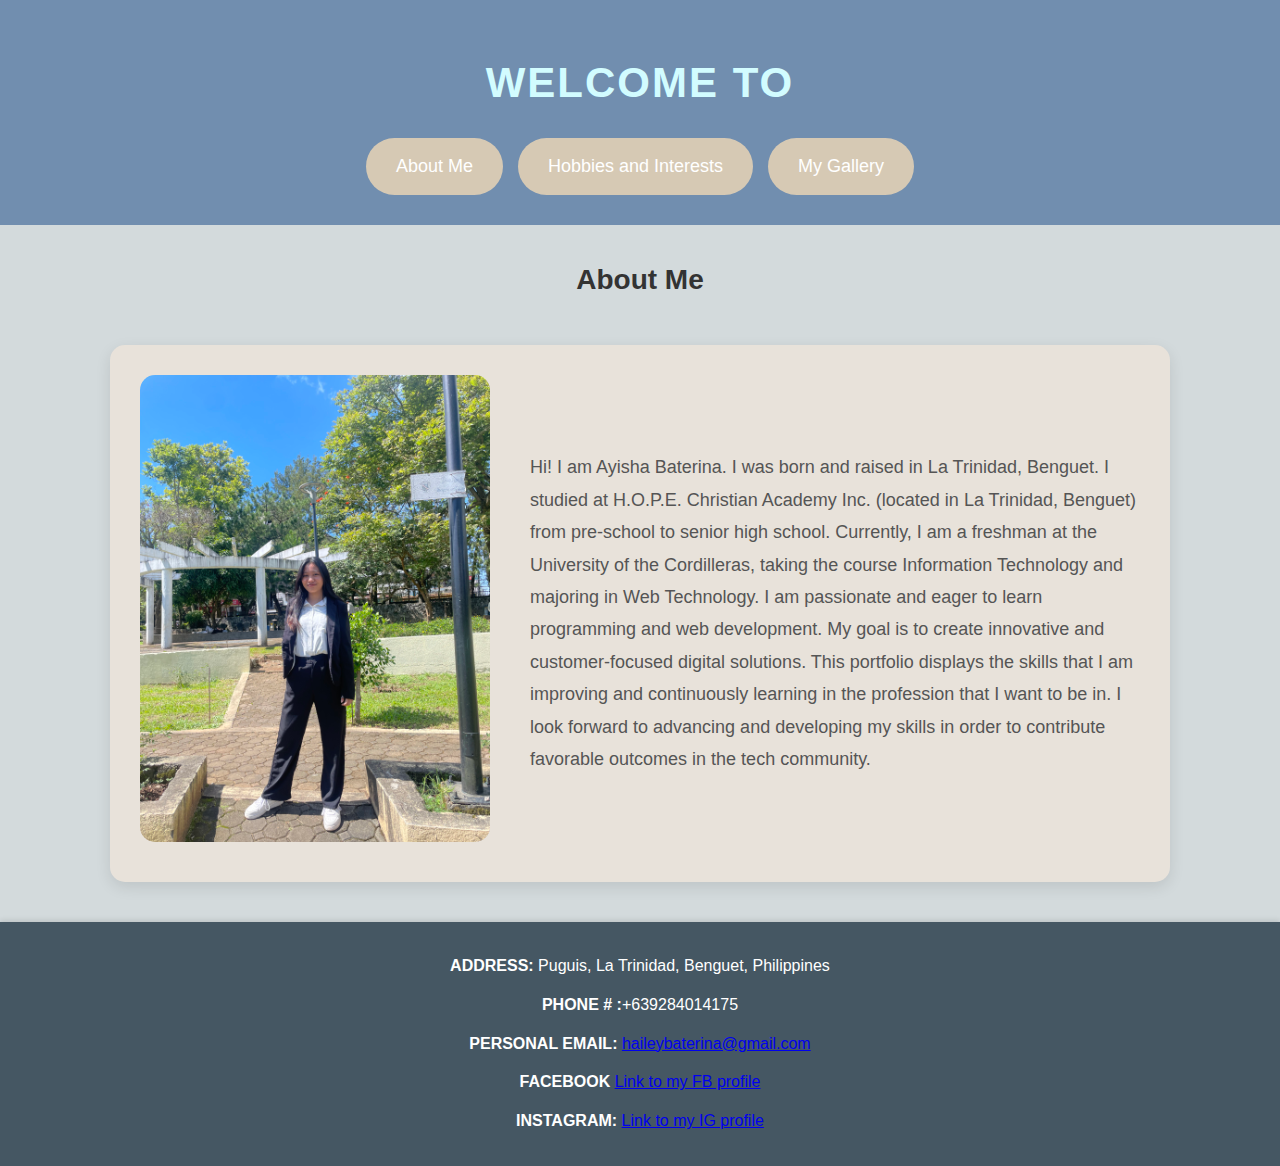
<file: index.html>
<!DOCTYPE html>
<html lang="en">
<head>
    <meta charset="UTF-8">
    <meta name="viewport" content="width=device-width, initial-scale=1.0">
    <title>About Me</title>
    <link rel="stylesheet" href="index.css">
    <script src="index.js" defer></script>
</head>

<body>
    <header>
        <h1 id="greeting"></h1>
        <div class="button-container">
            <a href="index.html" class="button">About Me</a>
            <a href="hobbies.html" class="button">Hobbies and Interests</a>
            <a href="gallery.html" class="button">My Gallery</a>
        </div>
    </header>

    <section id="About-me">
        <h2>About Me</h2>
    </section>

    <section id="text-image">
        <div class="image">
            <img src="IMG_0944.jpg" alt="Personal image of Ayisha Baterina">
        </div>

        <div class="text">
            <p>Hi! I am Ayisha Baterina. I was born and raised in La Trinidad, Benguet. I studied at H.O.P.E. Christian Academy Inc. (located in La Trinidad, Benguet) from pre-school to senior high school. Currently, I am a freshman at the University of the Cordilleras, taking the course Information Technology and majoring in Web Technology. 
                 I am passionate and eager to learn programming and web development. My goal is to create innovative and customer-focused digital solutions. This portfolio displays the skills that I am improving and continuously learning in the profession that I want to be in. I look forward to advancing and developing my skills in order to contribute favorable outcomes in the tech community.</p>
        </div>

    </section>

    <footer>
        <p><b>ADDRESS:</b> Puguis, La Trinidad, Benguet, Philippines</p>
        <p><b>PHONE # :</b>+639284014175</p>
        <p><b>PERSONAL EMAIL:</b> <a href="mailto:haileybaterina@gmail.com?subject=Your Subject&body=Your message here">haileybaterina@gmail.com</a></p>
        <p><b>FACEBOOK</b> <a href="https://www.facebook.com/ayisha.baterina/" >Link to my FB profile</a></p>
        <p><b>INSTAGRAM:</b> <a href="https://www.instagram.com/yishaa_b/">Link to my IG profile</a></p>
    </footer>

    <button onclick="topFunction()" id="myBtn" title="Go to top">GO TO TOP</button>
    
    <script scr="index.js" defer></script>

</body>
</html>
</file>
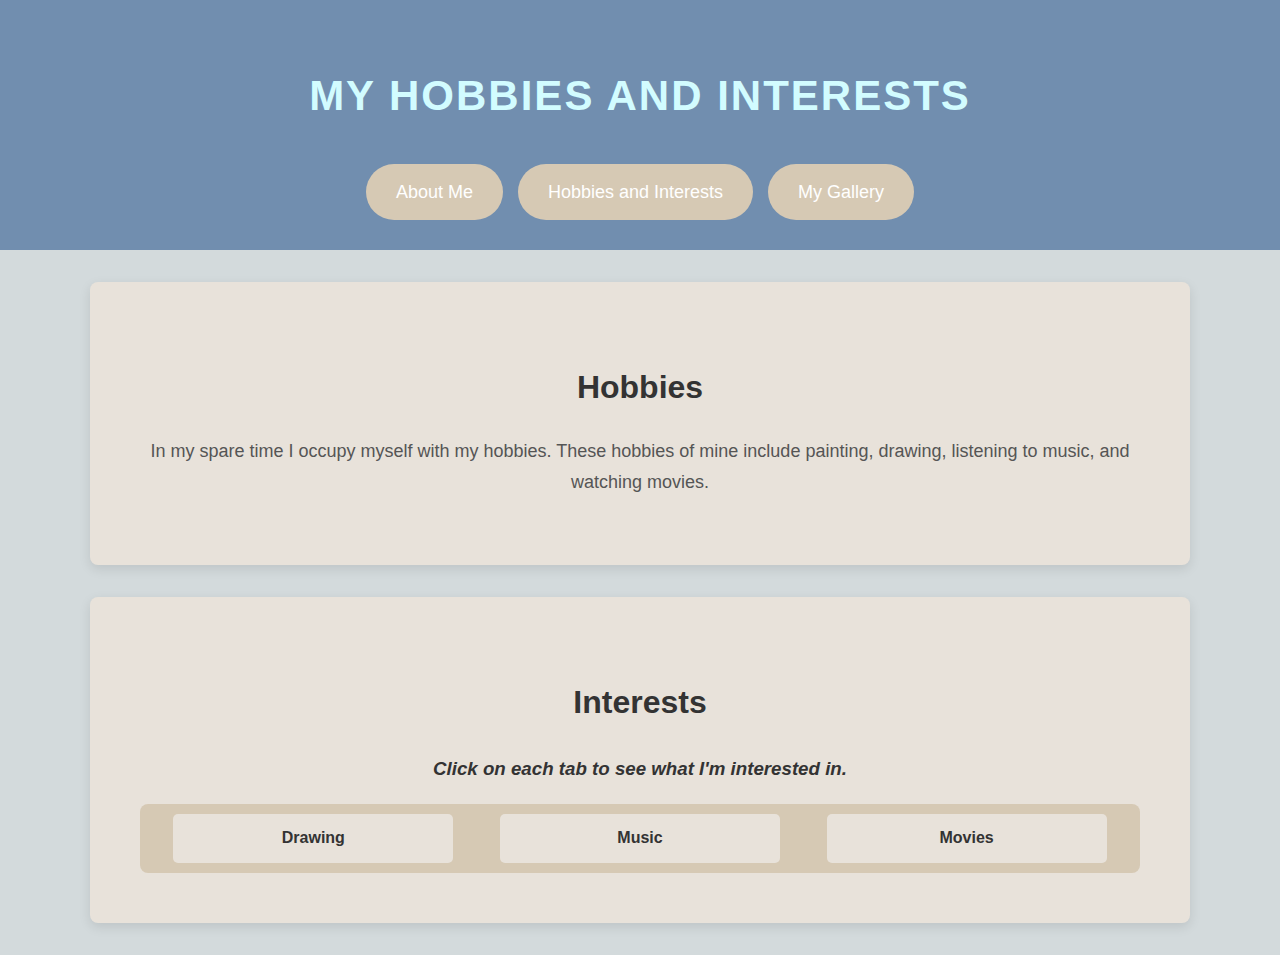
<file: hobbies.html>
<!DOCTYPE html>
<html lang="en">
<head>
    <meta charset="UTF-8">
    <meta name="viewport" content="width=device-width, initial-scale=1.0">
    <title>My Hobbies</title>
    <link rel="stylesheet" href="hobbies.css">
    <script src="hobbies.js" defer></script>
</head>
<body>
    <header>
        <h1>MY HOBBIES AND INTERESTS</h1>
        <div class="button-container">
            <a href="index.html" class="button">About Me</a>
            <a href="hobbies.html" class="button">Hobbies and Interests</a>
            <a href="gallery.html" class="button">My Gallery</a>
        </div>
    </header>

    <section id="hobbies-title">
        <h2>Hobbies</h2>
        <p>In my spare time I occupy myself with my hobbies. These hobbies of mine include painting, drawing, listening to music, and watching movies.</p>
    </section>

    <section id="interests">
        <h2>Interests</h2>
        <h3><i>Click on each tab to see what I'm interested in.</i></h3>
    
        <div class="tab-titles">
            <div id="tab-drawing" class="title" data-expanded="false">Drawing</div>
            <div id="tab-music" class="title" data-expanded="false">Music</div>
            <div id="tab-movies" class="title" data-expanded="false">Movies</div>
        </div>
    
        <div class="tab-content" id="content-drawing">
            <div class="content">
                <p>I am most interested in drawing and painting realistic portraits.</p>
                <img src="drawing2.jpg" alt="Drawing done by Ayisha">
                <img src="drawing3.jpg" alt="Painting done by Ayisha">
            </div>
        </div>
    
        <div class="tab-content" id="content-music">
            <div class="content">
                <p>I am most interested in listening to R&B and indie music from artists like Clairo, Frank Ocean, Arctic Monkeys, and many more.</p>
                <img src="clairo.jpg" alt="Clairo's album cover for her album entitled Charm">
                <img src="blonde.jpg" alt="Frank Ocean's album cover entitled Blond">
                <img src="Favourite Worst Nightmare.jpg" alt="Arctic Monkeys album cover entitled Favourite Worst Nightmare">
            </div>
        </div>
    
        <div class="tab-content" id="content-movies">
            <div class="content">
                <p>I also like watching romcom and coming-of-age movies. One of my favorite coming-of-age movies is <i>Ladybird</i> and one of my favorite romcom movies is <i>Love, Rosie</i>.</p>
                <img src="ladybird.jpg" alt="Poster for the movie Ladybird">
                <img src="Love, Rosie (2014).jpg" alt="Poster for the movie Love, Rosie">
            </div>
        </div>
    </section>
    
    <footer>
        <button onclick="topFunction()" id="myBtn" title="Go to top">GO TO TOP</button>
    </footer>

</body>
</html>
</file>
<file: index.css>
body {
    margin: 0;
    font-family: 'Segoe UI', Tahoma, Geneva, Verdana, sans-serif;
    line-height: 1.8;
    color: #333;
    background-color: #D3DADC; 
}

header {
    background-color: #718eaf;
    color: #ffffff;
    padding: 30px 0;
    text-align: center;
}

/*Welcome to my website*/
#greeting {
    font-size: 42px;
    font-weight: bold;
    height: 50px;
    line-height: 50px;
    overflow: hidden;
    text-align:center;
    margin-bottom: 20px;
    white-space: nowrap;
    font-family: 'Segoe UI', Tahoma, Geneva, Verdana, sans-serif;
    text-transform: uppercase;
    letter-spacing: 2px;
    color: #d2fcff;
}

/*About me title */
#About-me h2 {
    font-family: 'Segoe UI', Tahoma, Geneva, Verdana, sans-serif;
    font-size: 28px;
    text-align: center;
    color: #333;
    margin: 30px 0;
}

/*Personal profile image and description */
#text-image {
    display: flex;
    align-items: center;
    justify-content: center;
    font-size: 18px;
    font-family: Georgia, 'Times New Roman', Times, serif;
    margin: 40px auto;
    max-width: 1000px;
    padding: 30px;
    background: #E8E2DA;
    border-radius: 15px;
    box-shadow: 0 5px 15px rgba(0, 0, 0, 0.1);
}

.image {
    margin-right: 40px;
    flex: 0 0 350px;
}

.image img {
    width: 100%;
    height: auto;
    border-radius: 15px;
    transition: transform 0.3s;
}

.text {
    flex: 1;
    color: #555;
    font-family: 'Segoe UI', Tahoma, Geneva, Verdana, sans-serif;
}

/*footer section (links) */
footer {
    font-family: 'Segoe UI', Tahoma, Geneva, Verdana, sans-serif;
    font-size: 16px;
    text-align: center;
    padding: 20px;
    background: #455763;
    color: #fff;
    box-shadow: 0 -2px 5px rgba(0, 0, 0, 0.1);
}

footer p {
    margin: 10px 0;
}

/* buttons for navigation */
.button-container {
    display: flex;
    justify-content: center;
    gap: 15px;
    margin-top: 30px;
}


.button {
    padding: 12px 30px;
    font-size: 18px;
    color: white;
    background-color: #D6C9B4; 
    text-align: center;
    border-radius: 40px;
    border: none;
    cursor: pointer;
    text-decoration: none;
    font-family:'Trebuchet MS', 'Lucida Sans Unicode', 'Lucida Grande', 'Lucida Sans', Arial, sans-serif;
    transition: background-color 0.3s ease, transform 0.3s ease;
}

.button:hover {
    background-color: #D3DADC; 
    transform: translateY(-3px);
}

/* button (GO TO TOP) */
#myBtn {
    display: none;
    position: fixed;
    bottom: 20px;
    right: 20px; 
    z-index: 99;
    border: none;
    outline: none;
    color: #D6C9B4;
    cursor: pointer;
    padding: 15px 20px;
    border-radius: 50px; 
    font-size: 16px;
    box-shadow: 0 4px 8px rgba(0, 0, 0, 0.2); 
    transition: background 0.3s, box-shadow 0.3s; 
}

#myBtn:hover {
    background: linear-gradient(45deg, #718eaf, #567b81); 
    box-shadow: 0 6px 12px rgba(0, 0, 0, 0.3); 
}
</file>
<file: hobbies.css>
body {
    margin: 0;
    font-family: 'Segoe UI', Tahoma, Geneva, Verdana, sans-serif;
    line-height: 1.8;
    color: #333;
    background-color: #D3DADC;
}

header {
    background-color: #718eaf;
    color: #ffffff;
    padding: 30px 0;
    text-align: center;
}

header h1 {
    font-size: 42px;
    letter-spacing: 2px;
    color: #d2fcff;
}

/*Labels for hobbies and interests */
#Hobbies-title, #interests-title {
    border: 1px;
    padding: 1px 80px;
    border-radius: 5px;
    background-color: #e8f4f7;
    white-space: nowrap;
    max-width: 100%;
    width: fit-content;
}

/*Paragraph font (hobbies and interests) */
#Hobbies p, #interests h3 {
    font-style: oblique;
}

/*Bg of hobbies section */
#Hobbies {
    background-color: #E8E2DA;
}

/* Tab for interests section */
.tab-titles {
    display: flex;
    justify-content: space-around;
    background-color: #D6C9B4;
    padding: 10px;
    border-radius: 8px;
}

.tab-titles .title {
    flex: none;
    width: 280px;
    text-align: center;
    padding: 10px;
    cursor: pointer;
    font-weight: bold;
    background-color: #E8E2DA;
    color: #333;
    border-radius: 5px;
    box-sizing: border-box;
    transition: background-color 0.3s ease, box-shadow 0.3s ease;
    flex: 0 0 auto;
}

.tab-titles .title:hover, .tab-titles .title.active {
    background-color: #B9A79D;
    color: #000;
    box-shadow: 0 4px 10px rgba(0, 0, 0, 0.3);
}

.tab-content {
    display: none;
    padding: 20px;
    background-color: rgba(214, 201, 180, 0.8);
    border-radius: 8px;
    box-shadow: 0 4px 10px rgba(0, 0, 0, 0.1);
    margin-top: 20px;
}

.tab-content.active {
    display: flex;
    flex-direction: column;
    align-items: center;
    gap: 20px;
}

.tab-content .content {
    text-align: center;
}

.tab-content .content img {
    width: 200px;
    margin: 10px;
    border-radius: 8px;
    box-shadow: 0 4px 8px rgba(0, 0, 0, 0.1);
}

.image-row {
    display: flex;
    flex-wrap: wrap;
    justify-content: center;
    gap: 10px;
}

/*Additional design for interests section */
section h2 {
    font-size: 32px;
    color: #333;
    text-align: center;
    margin-bottom: 20px;
}

section {
    margin: 32px auto;
    max-width: 1000px;
    background: #E8E2DA;
    padding: 50px;
    border-radius: 8px;
    box-shadow: 0 4px 12px rgba(0, 0, 0, 0.1);
    text-align: center;
}

p {
    font-size: 18px;
    margin-bottom: 18px;
    color: #555;
    text-align: center;
    line-height: 1.7;
}

/* buttons for navigation */
.button-container {
    display: flex;
    justify-content: center;
    gap: 15px;
    margin-top: 30px;
}

.button {
    padding: 12px 30px;
    font-size: 18px;
    color: white;
    background-color: #D6C9B4;
    text-align: center;
    border-radius: 40px;
    border: none;
    cursor: pointer;
    text-decoration: none;
    font-family: 'Trebuchet MS', 'Lucida Sans Unicode', 'Lucida Grande', 'Lucida Sans', Arial, sans-serif;
    transition: background-color 0.3s ease, transform 0.3s ease;
}

.button:hover {
    background-color: #D3DADC;
    transform: translateY(-3px);
}

/*button (GO TO TOP) */
#myBtn {
    display: none;
    position: fixed;
    bottom: 20px;
    right: 20px;
    z-index: 99;
    border: none;
    outline: none;
    color: #D6C9B4;
    cursor: pointer;
    padding: 15px 20px;
    border-radius: 50px;
    font-size: 16px;
    box-shadow: 0 4px 8px rgba(0, 0, 0, 0.2);
    transition: background 0.3s, box-shadow 0.3s;
}

#myBtn:hover {
    background: linear-gradient(45deg, #718eaf, #567b81);
    box-shadow: 0 6px 12px rgba(0, 0, 0, 0.3);
}
</file>
